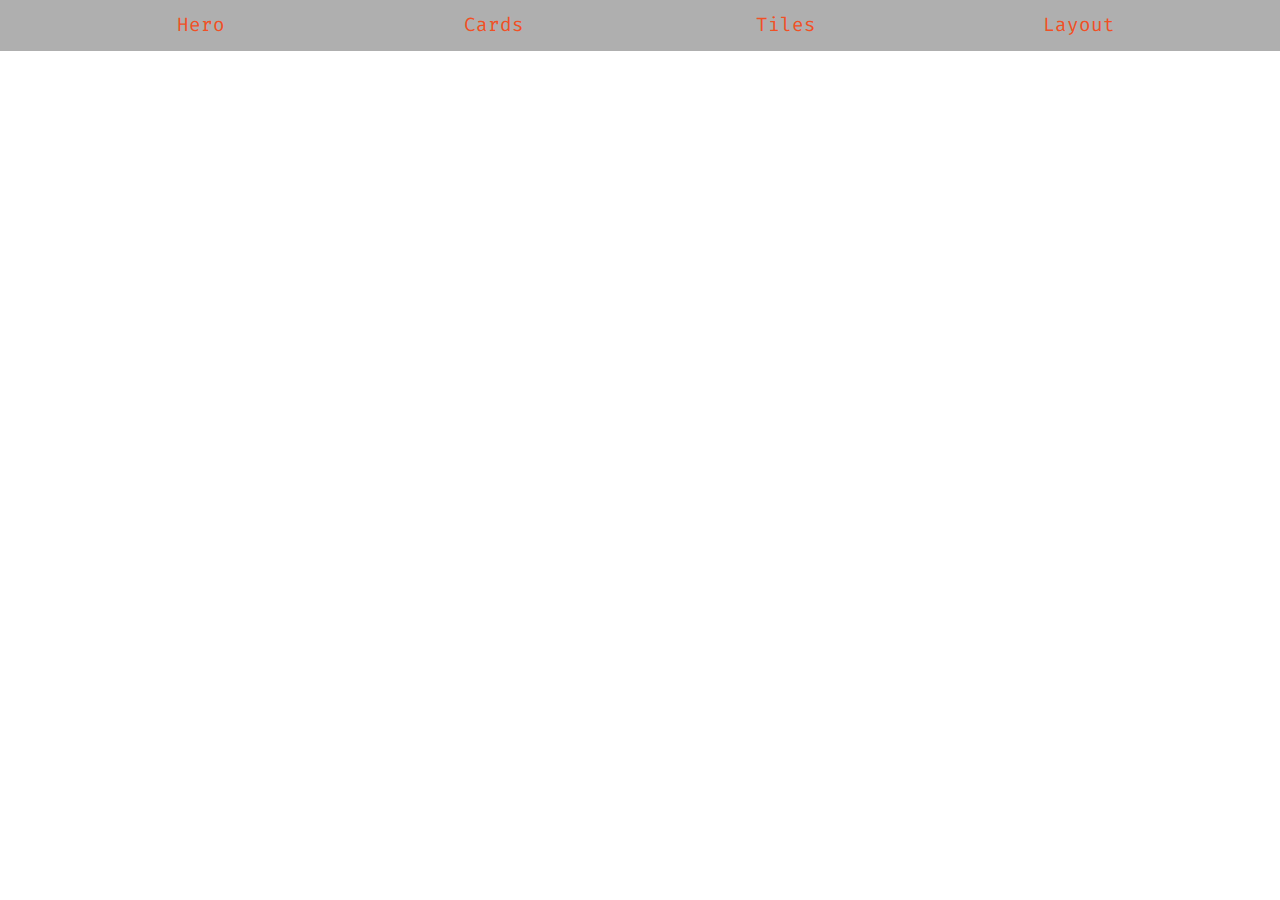
<file: index.html>
<!DOCTYPE html>
<html lang="en">
  <head>
    <meta charset="UTF-8" />
    <meta http-equiv="X-UA-Compatible" content="IE=edge" />
    <meta name="viewport" content="width=device-width, initial-scale=1.0" />

    <!-- google fonts -->
    <link rel="preconnect" href="https://fonts.googleapis.com" />
    <link rel="preconnect" href="https://fonts.gstatic.com" crossorigin />
    <link
      href="https://fonts.googleapis.com/css2?family=Fira+Code:wght@300;400&display=swap"
      rel="stylesheet"
    />
    <!-- font awesome -->
    <link rel="stylesheet" href="fontawesome-free-5.9.0-web/css/all.min.css" />
    <!-- styles.css -->
    <link rel="stylesheet" href="styles.css" />

    <title>Grid Mini Projects</title>
  </head>
  <body>
    <div class="navbar">
      <ul>
        <li><a href="hero.html">Hero</a></li>
        <li><a href="cards.html">Cards</a></li>
        <li><a href="tiles.html">Tiles</a></li>
        <li><a href="layout.html">Layout</a></li>
      </ul>
    </div>
    
    <!-- <a href="index.html" class="btn">back to home</a> -->
  </body>
</html>
</file>
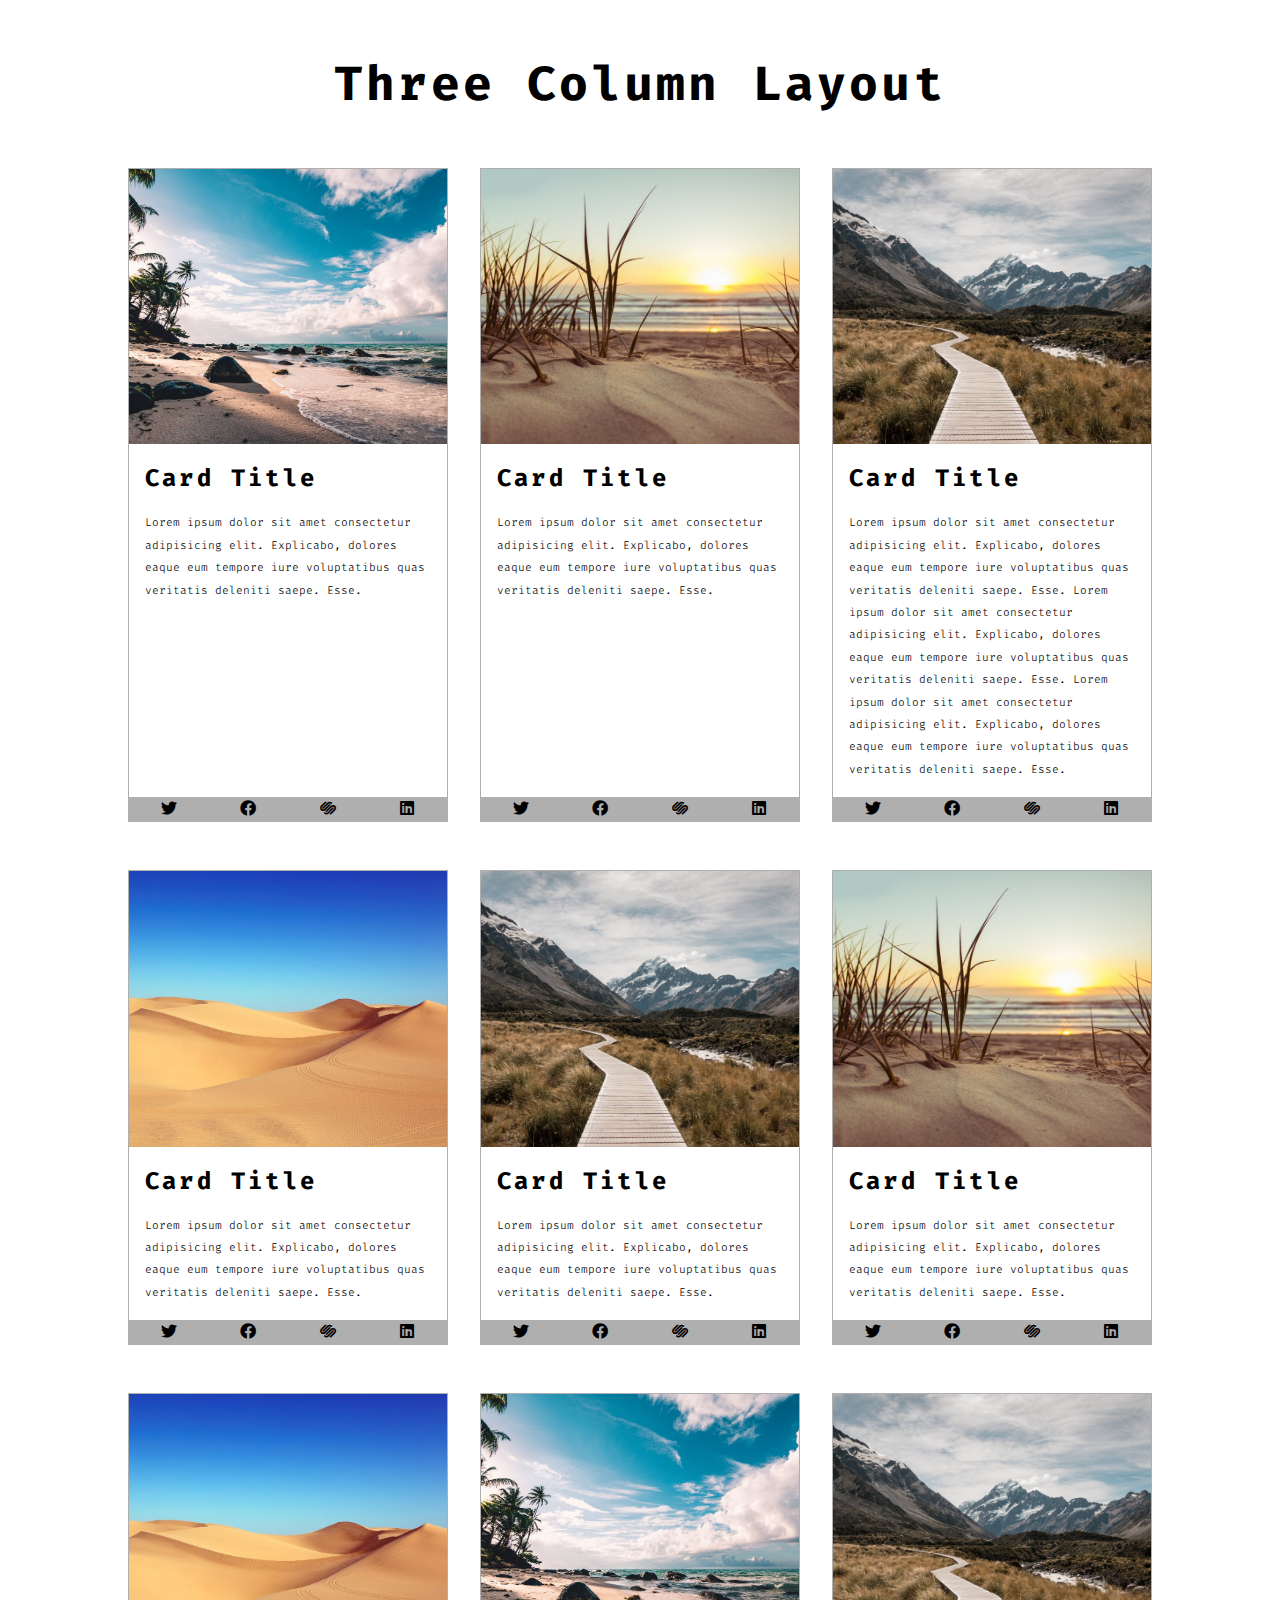
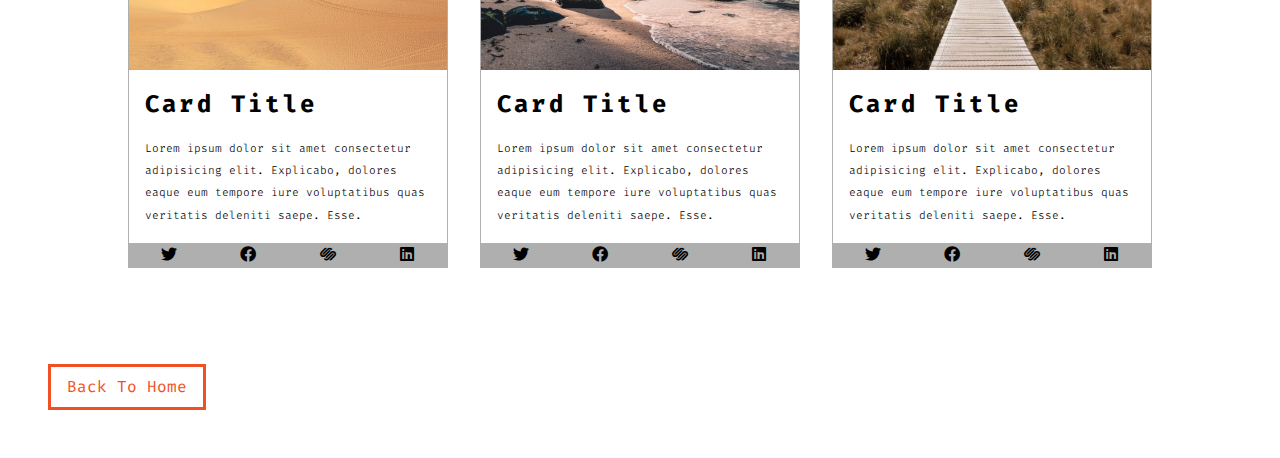
<file: cards.html>
<!DOCTYPE html>
<html lang="en">
  <head>
    <meta charset="UTF-8" />
    <meta http-equiv="X-UA-Compatible" content="IE=edge" />
    <meta name="viewport" content="width=device-width, initial-scale=1.0" />

    <!-- google fonts -->
    <link rel="preconnect" href="https://fonts.googleapis.com" />
    <link rel="preconnect" href="https://fonts.gstatic.com" crossorigin />
    <link
      href="https://fonts.googleapis.com/css2?family=Fira+Code:wght@300;400&display=swap"
      rel="stylesheet"
    />
    <!-- font awesome -->
    <link rel="stylesheet" href="fontawesome-free-5.9.0-web/css/all.min.css" />
    <!-- styles.css -->
    <link rel="stylesheet" href="styles.css" />

    <title>Cards Project</title>
  </head>
  <body>
    <section class="cards">
      <div class="title"><h1>Three Column Layout</h1></div>
      <div class="cards-center">
        <!-- begin card -->
        <div class="card">
          <img src="./images/image-1.jpeg" alt="" />
          <div class="card-info">
            <h2>Card Title</h2>
            <p>
              Lorem ipsum dolor sit amet consectetur adipisicing elit.
              Explicabo, dolores eaque eum tempore iure voluptatibus quas
              veritatis deleniti saepe. Esse.
            </p>
          </div>
          <footer class="footer">
            <ul>
              <li><i class="fab fa-twitter"></i></li>
              <li><i class="fab fa-facebook"></i></li>
              <li><i class="fab fa-squarespace"></i></li>
              <li><i class="fab fa-linkedin"></i></li>
            </ul>
          </footer>
        </div>
        <!-- end card -->

        <!-- begin card -->
        <div class="card">
          <img src="./images/image-2.jpeg" alt="" />
          <div class="card-info">
            <h2>Card Title</h2>
            <p>
              Lorem ipsum dolor sit amet consectetur adipisicing elit.
              Explicabo, dolores eaque eum tempore iure voluptatibus quas
              veritatis deleniti saepe. Esse.
            </p>
          </div>
          <footer class="footer">
            <ul>
              <li><i class="fab fa-twitter"></i></li>
              <li><i class="fab fa-facebook"></i></li>
              <li><i class="fab fa-squarespace"></i></li>
              <li><i class="fab fa-linkedin"></i></li>
            </ul>
          </footer>
        </div>
        <!-- end card -->

        <!-- begin card -->
        <div class="card">
          <img src="./images/image-3.jpeg" alt="" />
          <div class="card-info">
            <h2>Card Title</h2>
            <p>
              Lorem ipsum dolor sit amet consectetur adipisicing elit.
              Explicabo, dolores eaque eum tempore iure voluptatibus quas
              veritatis deleniti saepe. Esse.
              Lorem ipsum dolor sit amet consectetur adipisicing elit.
              Explicabo, dolores eaque eum tempore iure voluptatibus quas
              veritatis deleniti saepe. Esse.
              Lorem ipsum dolor sit amet consectetur adipisicing elit.
              Explicabo, dolores eaque eum tempore iure voluptatibus quas
              veritatis deleniti saepe. Esse.
            </p>
          </div>
          <footer class="footer">
            <ul>
              <li><i class="fab fa-twitter"></i></li>
              <li><i class="fab fa-facebook"></i></li>
              <li><i class="fab fa-squarespace"></i></li>
              <li><i class="fab fa-linkedin"></i></li>
            </ul>
          </footer>
        </div>
        <!-- end card -->

        <!-- begin card -->
        <div class="card">
          <img src="./images/image-4.jpeg" alt="" />
          <div class="card-info">
            <h2>Card Title</h2>
            <p>
              Lorem ipsum dolor sit amet consectetur adipisicing elit.
              Explicabo, dolores eaque eum tempore iure voluptatibus quas
              veritatis deleniti saepe. Esse.
            </p>
          </div>
          <footer class="footer">
            <ul>
              <li><i class="fab fa-twitter"></i></li>
              <li><i class="fab fa-facebook"></i></li>
              <li><i class="fab fa-squarespace"></i></li>
              <li><i class="fab fa-linkedin"></i></li>
            </ul>
          </footer>
        </div>
        <!-- end card -->

        <!-- begin card -->
        <div class="card">
          <img src="./images/image-3.jpeg" alt="" />
          <div class="card-info">
            <h2>Card Title</h2>
            <p>
              Lorem ipsum dolor sit amet consectetur adipisicing elit.
              Explicabo, dolores eaque eum tempore iure voluptatibus quas
              veritatis deleniti saepe. Esse.
            </p>
          </div>
          <footer class="footer">
            <ul>
              <li><i class="fab fa-twitter"></i></li>
              <li><i class="fab fa-facebook"></i></li>
              <li><i class="fab fa-squarespace"></i></li>
              <li><i class="fab fa-linkedin"></i></li>
            </ul>
          </footer>
        </div>
        <!-- end card -->

        <!-- begin card -->
        <div class="card">
          <img src="./images/image-2.jpeg" alt="" />
          <div class="card-info">
            <h2>Card Title</h2>
            <p>
              Lorem ipsum dolor sit amet consectetur adipisicing elit.
              Explicabo, dolores eaque eum tempore iure voluptatibus quas
              veritatis deleniti saepe. Esse.
            </p>
          </div>
          <footer class="footer">
            <ul>
              <li><i class="fab fa-twitter"></i></li>
              <li><i class="fab fa-facebook"></i></li>
              <li><i class="fab fa-squarespace"></i></li>
              <li><i class="fab fa-linkedin"></i></li>
            </ul>
          </footer>
        </div>
        <!-- end card -->

        <!-- begin card -->
        <div class="card">
          <img src="./images/image-4.jpeg" alt="" />
          <div class="card-info">
            <h2>Card Title</h2>
            <p>
              Lorem ipsum dolor sit amet consectetur adipisicing elit.
              Explicabo, dolores eaque eum tempore iure voluptatibus quas
              veritatis deleniti saepe. Esse.
            </p>
          </div>
          <footer class="footer">
            <ul>
              <li><i class="fab fa-twitter"></i></li>
              <li><i class="fab fa-facebook"></i></li>
              <li><i class="fab fa-squarespace"></i></li>
              <li><i class="fab fa-linkedin"></i></li>
            </ul>
          </footer>
        </div>
        <!-- end card -->

        <!-- begin card -->
        <div class="card">
          <img src="./images/image-1.jpeg" alt="" />
          <div class="card-info">
            <h2>Card Title</h2>
            <p>
              Lorem ipsum dolor sit amet consectetur adipisicing elit.
              Explicabo, dolores eaque eum tempore iure voluptatibus quas
              veritatis deleniti saepe. Esse.
            </p>
          </div>
          <footer class="footer">
            <ul>
              <li><i class="fab fa-twitter"></i></li>
              <li><i class="fab fa-facebook"></i></li>
              <li><i class="fab fa-squarespace"></i></li>
              <li><i class="fab fa-linkedin"></i></li>
            </ul>
          </footer>
        </div>
        <!-- end card -->

        <!-- begin card -->
        <div class="card">
          <img src="./images/image-3.jpeg" alt="" />
          <div class="card-info">
            <h2>Card Title</h2>
            <p>
              Lorem ipsum dolor sit amet consectetur adipisicing elit.
              Explicabo, dolores eaque eum tempore iure voluptatibus quas
              veritatis deleniti saepe. Esse.
            </p>
          </div>
          <footer class="footer">
            <ul>
              <li><i class="fab fa-twitter"></i></li>
              <li><i class="fab fa-facebook"></i></li>
              <li><i class="fab fa-squarespace"></i></li>
              <li><i class="fab fa-linkedin"></i></li>
            </ul>
          </footer>
        </div>
        <!-- end card -->
      </div>
    </section>
    <a href="index.html" class="btn">back to home</a>
  </body>
</html>
</file>
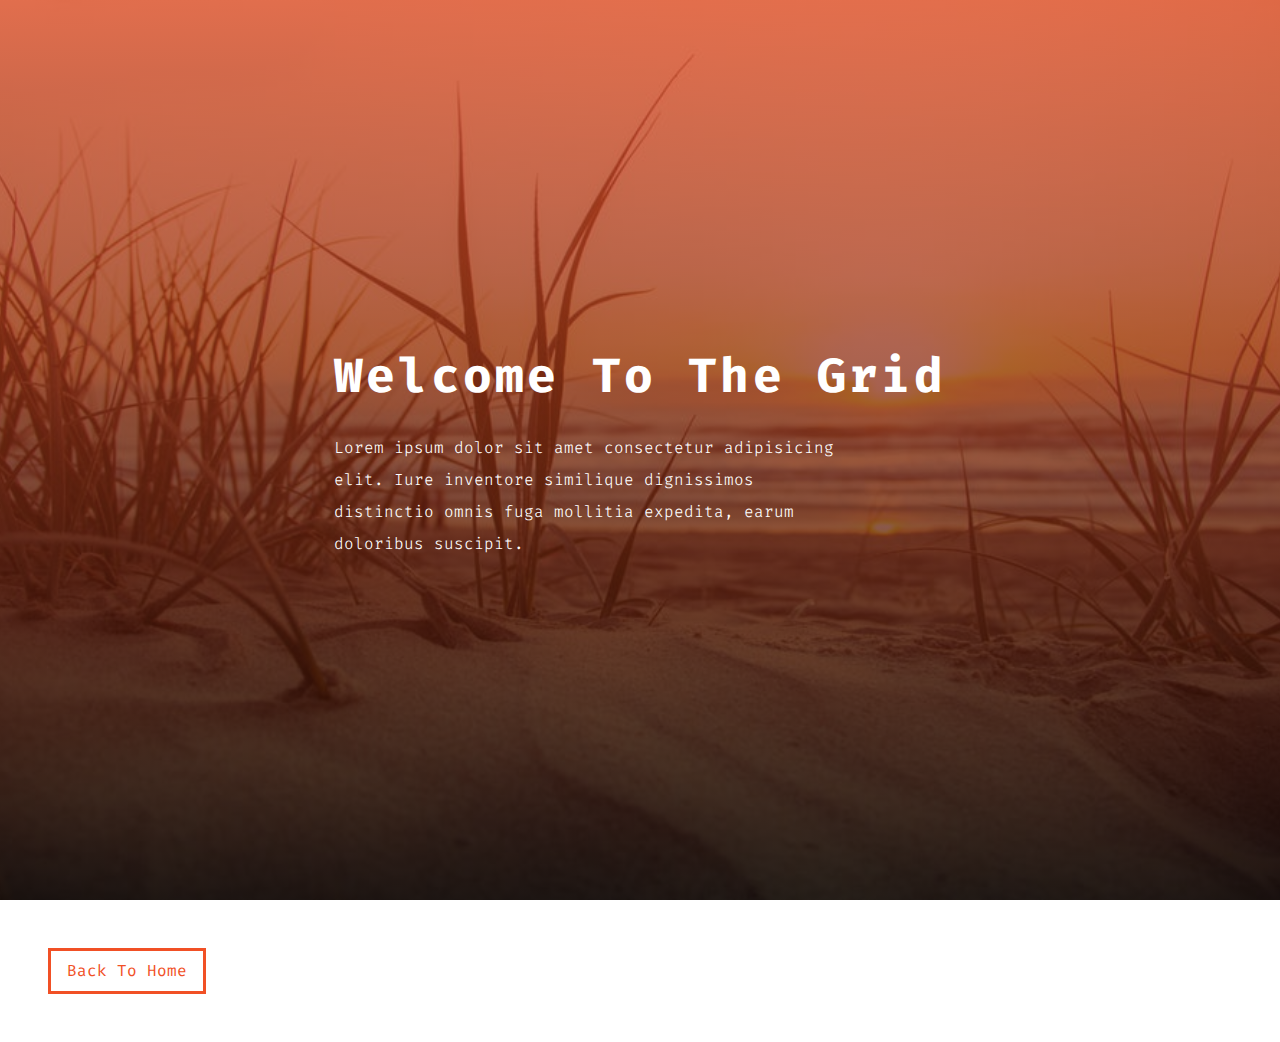
<file: hero.html>
<!DOCTYPE html>
<html lang="en">
  <head>
    <meta charset="UTF-8" />
    <meta http-equiv="X-UA-Compatible" content="IE=edge" />
    <meta name="viewport" content="width=device-width, initial-scale=1.0" />

    <!-- google fonts -->
    <link rel="preconnect" href="https://fonts.googleapis.com" />
    <link rel="preconnect" href="https://fonts.gstatic.com" crossorigin />
    <link
      href="https://fonts.googleapis.com/css2?family=Fira+Code:wght@300;400&display=swap"
      rel="stylesheet"
    />
    <!-- font awesome -->
    <link rel="stylesheet" href="fontawesome-free-5.9.0-web/css/all.min.css" />
    <!-- styles.css -->
    <link rel="stylesheet" href="styles.css" />

    <title>Hero Project</title>
  </head>
  <body>
    <div class="container">
      <div class="hero">
        <h1>Welcome to the Grid</h1>
        <p>Lorem ipsum dolor sit amet consectetur adipisicing elit. Iure inventore similique dignissimos distinctio omnis fuga mollitia expedita, earum doloribus suscipit.
        </p>
      </div>
    </div>
    <a href="index.html" class="btn">back to home</a>
  </body>
  
</html>
</file>
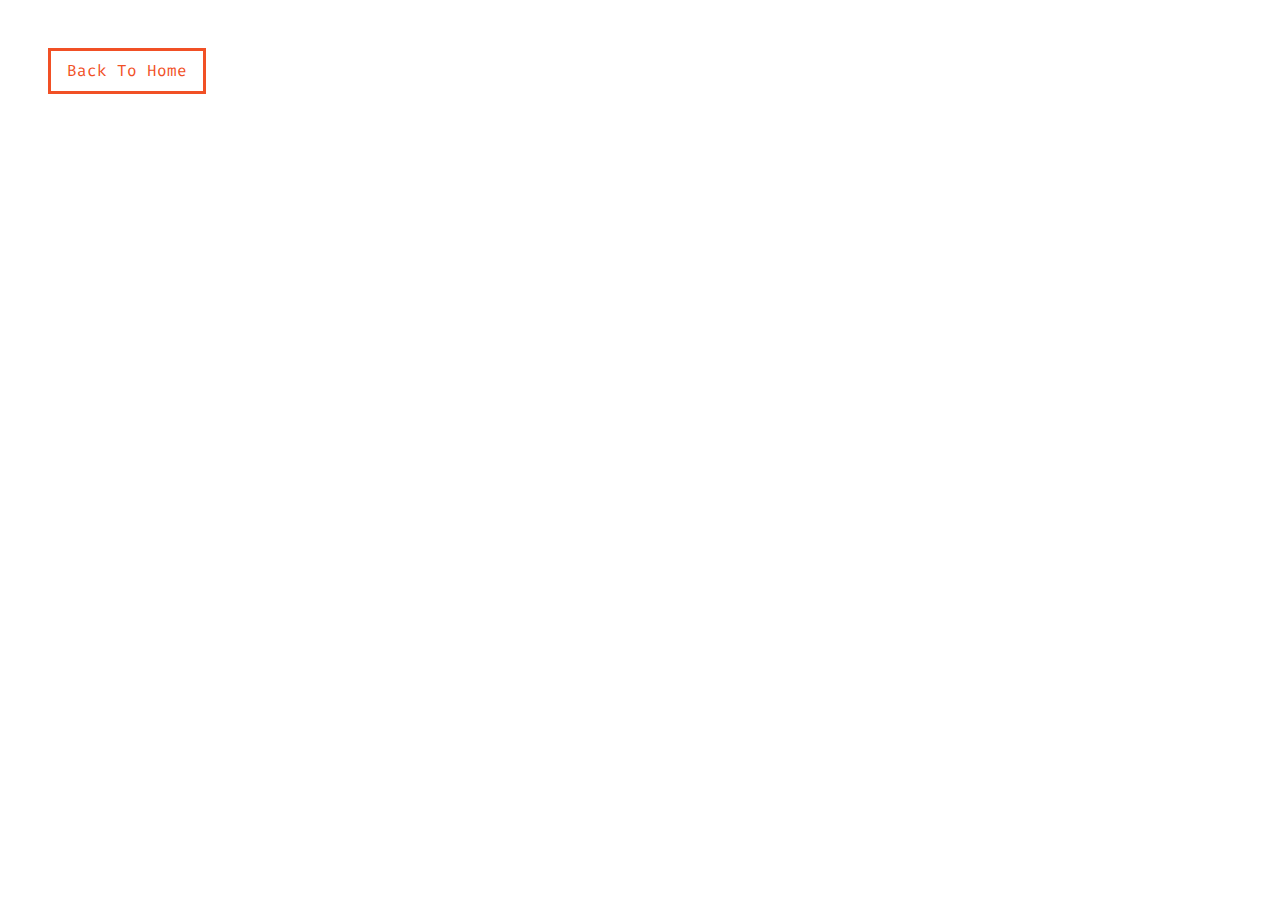
<file: layout.html>
<!DOCTYPE html>
<html lang="en">
  <head>
    <meta charset="UTF-8" />
    <meta http-equiv="X-UA-Compatible" content="IE=edge" />
    <meta name="viewport" content="width=device-width, initial-scale=1.0" />

    <!-- google fonts -->
    <link rel="preconnect" href="https://fonts.googleapis.com" />
    <link rel="preconnect" href="https://fonts.gstatic.com" crossorigin />
    <link
      href="https://fonts.googleapis.com/css2?family=Fira+Code:wght@300;400&display=swap"
      rel="stylesheet"
    />
    <!-- font awesome -->
    <link rel="stylesheet" href="fontawesome-free-5.9.0-web/css/all.min.css" />
    <!-- styles.css -->
    <link rel="stylesheet" href="styles.css" />

    <title>Layout Project</title>
  </head>
  <body>
    <a href="index.html" class="btn">back to home</a>
  </body>
</html>
</file>
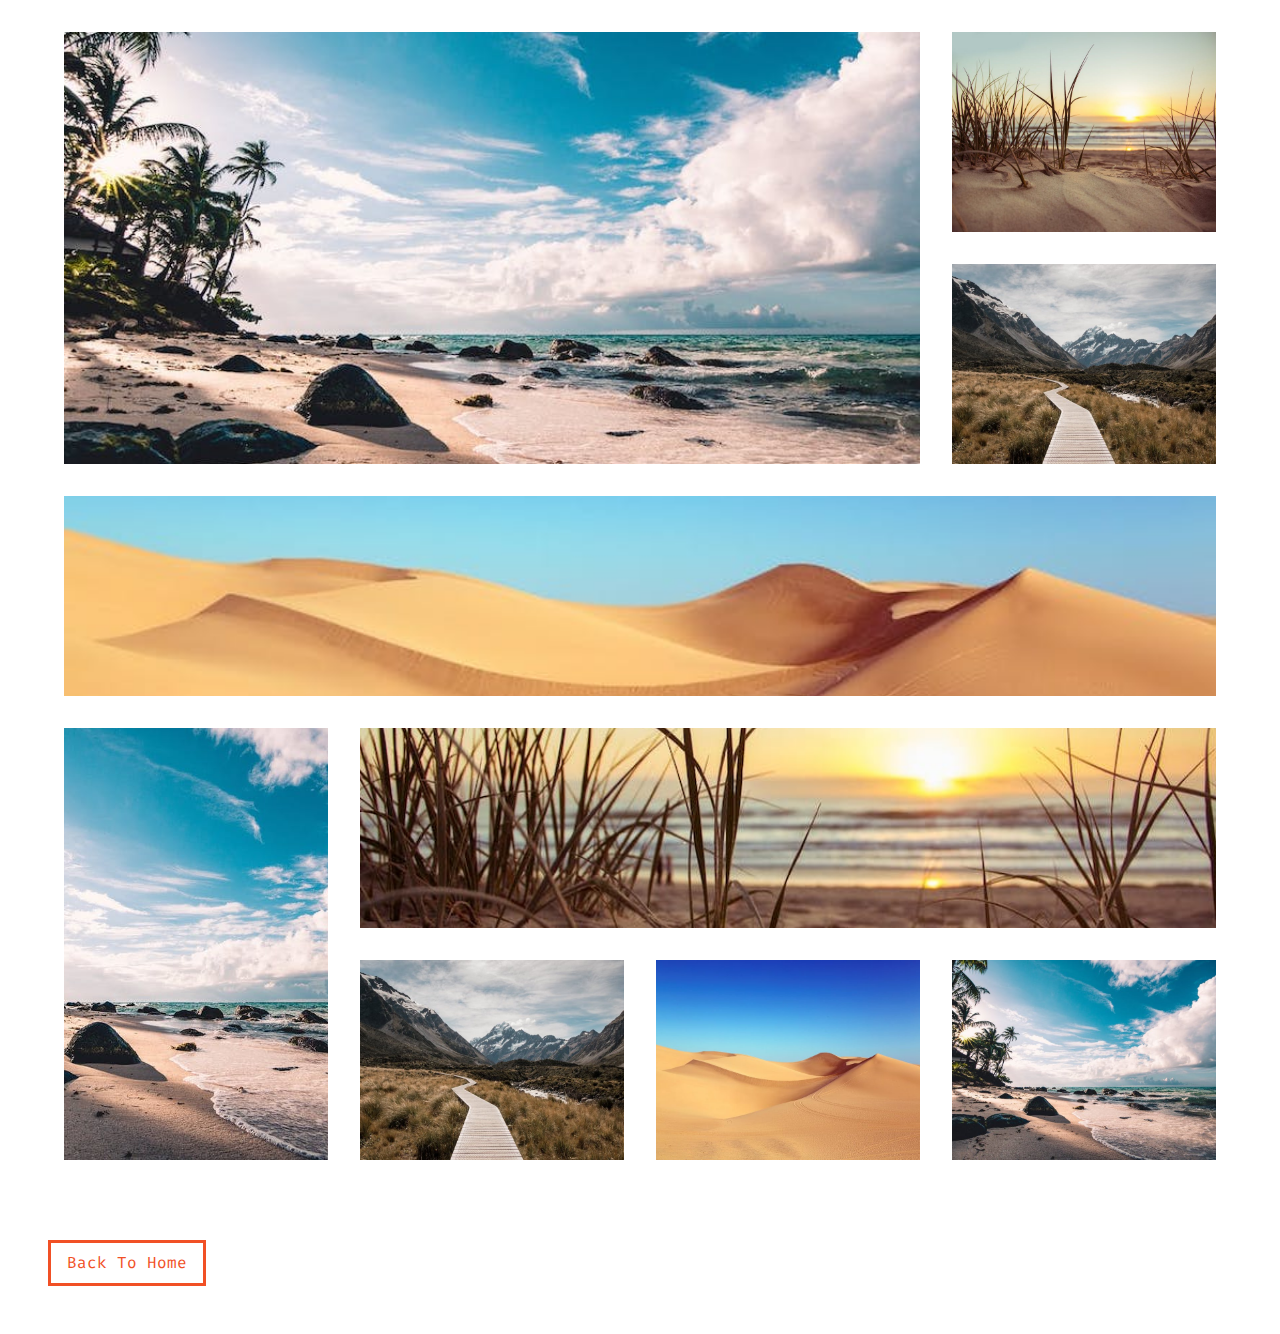
<file: tiles.html>
<!DOCTYPE html>
<html lang="en">
  <head>
    <meta charset="UTF-8" />
    <meta http-equiv="X-UA-Compatible" content="IE=edge" />
    <meta name="viewport" content="width=device-width, initial-scale=1.0" />

    <!-- google fonts -->
    <link rel="preconnect" href="https://fonts.googleapis.com" />
    <link rel="preconnect" href="https://fonts.gstatic.com" crossorigin />
    <link
      href="https://fonts.googleapis.com/css2?family=Fira+Code:wght@300;400&display=swap"
      rel="stylesheet"
    />
    <!-- font awesome -->
    <link rel="stylesheet" href="fontawesome-free-5.9.0-web/css/all.min.css" />
    <!-- styles.css -->
    <link rel="stylesheet" href="styles.css" />

    <title>Tiles Project</title>
  </head>
  <body>
    <div class="tiles-center">
      <!-- single tile -->
      <article class="tile-1">
        <img src="./images/size-image-1.jpeg" alt="" />
      </article>
      <!-- end of single tile -->

      <!-- single tile -->
      <article class="tile-2">
        <img src="./images/size-image-2.jpeg" alt="" />
      </article>
      <!-- end of single tile -->

      <!-- single tile -->
      <article class="tile-3">
        <img src="./images/size-image-3.jpeg" alt="" />
      </article>
      <!-- end of single tile -->

      <!-- single tile -->
      <article class="tile-4">
        <img src="./images/size-image-4.jpeg" alt="" />
      </article>
      <!-- end of single tile -->

      <!-- single tile -->
      <article class="tile-5">
        <img src="./images/size-image-1.jpeg" alt="" />
      </article>
      <!-- end of single tile -->

      <!-- single tile -->
      <article class="tile-6">
        <img src="./images/size-image-2.jpeg" alt="" />
      </article>
      <!-- end of single tile -->

      <!-- single tile -->
      <article class="tile-7">
        <img src="./images/size-image-3.jpeg" alt="" />
      </article>
      <!-- end of single tile -->

      <!-- single tile -->
      <article class="tile-8">
        <img src="./images/size-image-4.jpeg" alt="" />
      </article>
      <!-- end of single tile -->

      <!-- single tile -->
      <article class="tile-9">
        <img src="./images/size-image-1.jpeg" alt="" />
      </article>
      <!-- end of single tile -->
    </div>

    <a href="index.html" class="btn">back to home</a>
  </body>
</html>
</file>
<file: styles.css>
/* 
===========================
Variables
===========================
*/

:root {
  --primaryColor: #f15025;
  --mainBlack: #222;
  --mainWhite: #fff;
  --offWhite: #f7f7f7;
  --darkGrey: #afafaf;
  --mainTransition: all 0.3s linear;
  --mainSpacing: 0.2rem;
}

/* 
===========================
Global Styles
===========================
*/

* {
  margin: 0;
  padding: 0;
  box-sizing: border-box;
}

body {
  font-family: "Fira Code", monospace;
  color: var(--minBlack);
  background: var(--mainWhite);
  line-height: 1.5;
}

a {
  text-decoration: none;
}

li {
  list-style-type: none;
}

img {
  width: 100%;
  display: block;
}

h1,
h2,
h3 {
  text-transform: capitalize;
  letter-spacing: var(--mainSpacing);
  margin-bottom: 1.25rem;
}

h1 {
  font-size: 3rem;
}

h2 {
  margin-bottom: 0;
}

p {
  font-weight: 300;
  font-size: 0.7rem;
  line-height: 2;
}

/* button */

.btn:link,
.btn:visited {
  display: inline-block;
  text-transform: capitalize;
  border: solid 3px var(--primaryColor);
  color: var(--primaryColor);
  margin: 3rem;
  padding: 0.5rem 1rem;
  transition: var(--mainTransition);
}

.btn:hover {
  background-color: var(--primaryColor);
  color: var(--mainWhite);
}

/* 
===========================
Main Navbar
===========================
*/

.navbar {
  background-color: var(--darkGrey);
  padding: 0 2rem;
  font-size: 1.2rem;
}

.navbar a:link,
.navbar a:visited {
  display: inline-block;
  color: var(--primaryColor);
  padding: 0.7rem 0;
  transition: var(--mainTransition);
}

.navbar a:hover {
  color: var(--mainBlack);
}

@media screen and (min-width: 768px) {
  .navbar ul {
    max-width: 1170px;
    display: grid;
    grid-template-columns: repeat(4, 1fr);
    justify-items: center;
    margin: 0 auto;
  }
}

/* 
===========================
Hero Project
===========================
*/

.container {
  height: 100vh;
  background: linear-gradient(rgba(241, 80, 37, 0.75), rgba(0, 0, 0, 0.75)),
    url(./images/image-2.jpeg) center/cover fixed no-repeat;
  display: grid;
  place-content: center;
  color: var(--mainWhite);
}

.container p {
  font-size: 1rem;
  max-width: 500px;
}

@media screen and (max-width: 992px) {
  .container {
    background: rgba(241, 80, 37, 0.75);
  }
}

/* 
===========================
Card Project
===========================
*/

.title > h1 {
  text-align: center;
  margin: 3rem 0;
}

.cards-center {
  max-width: 1170px;
  margin: 0 auto;
  width: 80vw;
}

.card {
  border: 1px solid var(--darkGrey);
  display: grid;
  grid-template-columns: 1fr;
  grid-template-rows: 275.367px 1fr auto;
  margin-bottom: 3rem;
}

.card > img {
  width: 100%;
  height: 100%;
  background-position: center;
  object-fit: cover;
}

.card-info {
  padding: 1rem;
}

.card-info > h2 {
  margin-bottom: 1rem;
}

.footer > ul {
  display: grid;
  grid-template-columns: repeat(4, 1fr);
  justify-items: center;
  background-color: var(--darkGrey);
}

@media screen and (min-width: 768px) {
  .cards-center {
    display: grid;
    grid-column-gap: 2rem;
    grid-template-columns: 1fr 1fr;
  }
}

@media screen and (min-width: 1170px) {
  .cards-center {
    display: grid;
    grid-template-columns: 1fr 1fr 1fr;
    grid-column-gap: 2rem;
  }
}

/*
===========================
Tiles Project
===========================
*/
.tiles-center {
  width: 90vw;
  max-width: 1170px;
  margin: 2rem auto;
  display: grid;
  grid-row-gap: 2rem;
}

@media screen and (min-width: 768px) {
  .tiles-center {
    grid-template-columns: 1fr 1fr;
    grid-column-gap: 2rem;
  }
}

@media screen and (min-width: 992px) {
  .tiles-center {
    grid-template-columns: repeat(3, 1fr);
  }
}

@media screen and (min-width: 1170px) {
  .tiles-center {
    grid-template-columns: repeat(4, 1fr);
    grid-template-rows: repeat(5, 200px);
    grid-template-areas:
      "a a a b"
      "a a a c"
      "d d d d"
      "e f f f"
      "e g h i";
  }

  .tiles-center img {
    height: 100%;
    object-fit: cover;
  }

  .tile-1 {
    grid-area: a;
  }

  .tile-2 {
    grid-area: b;
  }

  .tile-3 {
    grid-area: c;
  }

  .tile-4 {
    grid-area: d;
  }

  .tile-5 {
    grid-area: e;
  }

  .tile-6 {
    grid-area: f;
  }

  .tile-7 {
    grid-area: g;
  }

  .tile-8 {
    grid-area: h;
  }

  .tile-9 {
    grid-area: i;
  }
}


/* 
===========================
Layout Project
===========================
*/
</file>
